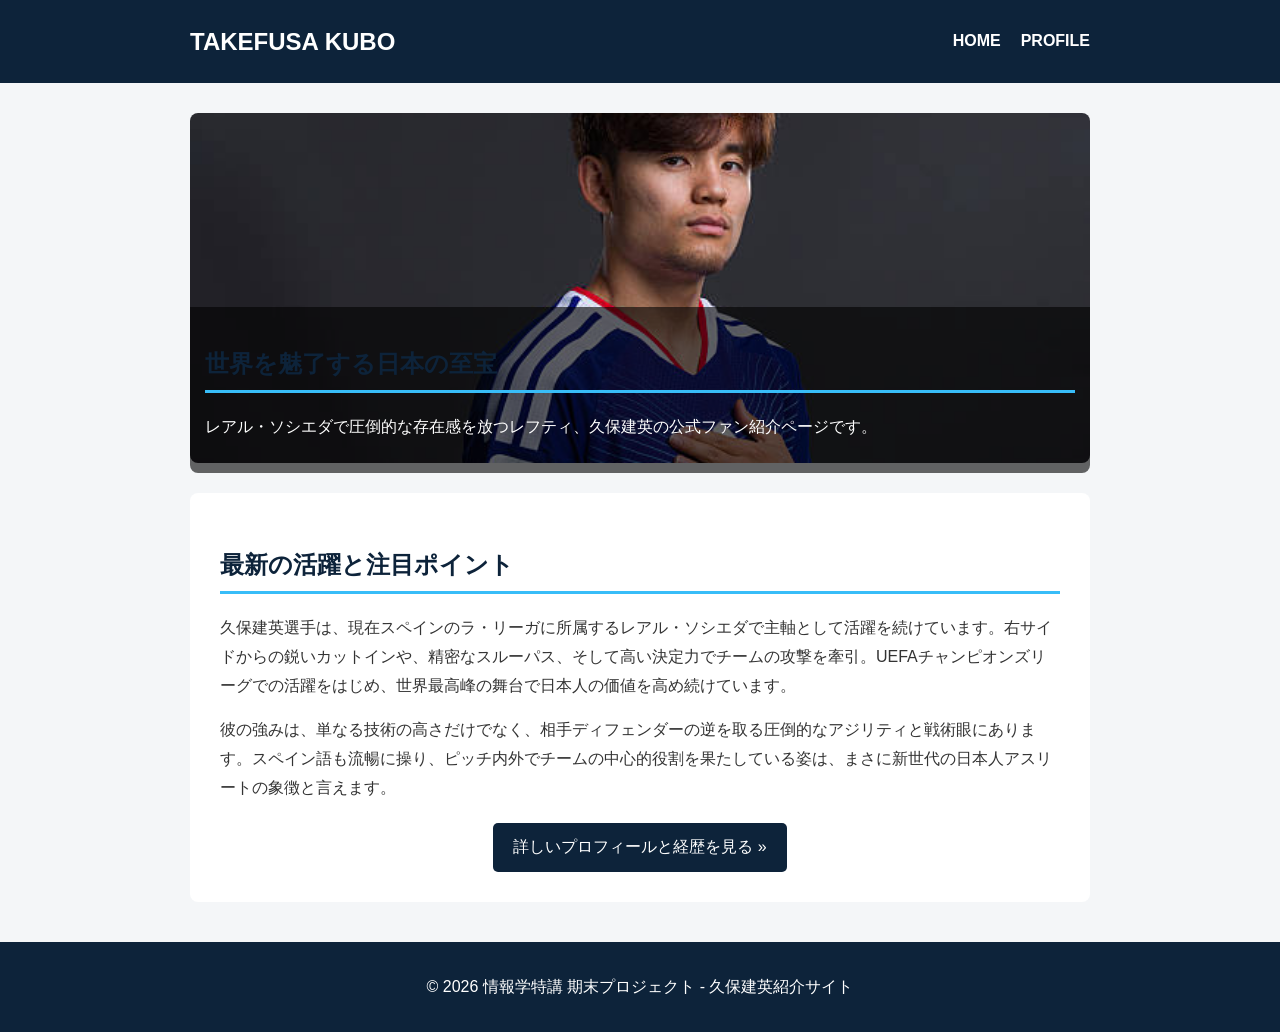
<file: index.html>
<!DOCTYPE html>
<html lang="ja">
<head>
    <meta charset="UTF-8">
    <meta name="viewport" content="width=device-width, initial-scale=1.0">
    <title>久保建英 FAN SITE | HOME</title>
    <link rel="stylesheet" href="style.css">
</head>
<body>

    <header>
        <div class="header-container">
            <h1>TAKEFUSA KUBO</h1>
            <nav>
                <ul>
                    <li><a href="index.html" class="active">HOME</a></li>
                    <li><a href="profile.html">PROFILE</a></li>
                </ul>
            </nav>
        </div>
    </header>

    <main>
        <section class="hero">
            <img src="images/hero.jpg" alt="久保建英選手" class="hero-img">
            <div class="hero-text">
                <h2>世界を魅了する日本の至宝</h2>
                <p>レアル・ソシエダで圧倒的な存在感を放つレフティ、久保建英の公式ファン紹介ページです。</p>
            </div>
        </section>

        <section class="content-section">
            <h2>最新の活躍と注目ポイント</h2>
            <p>
                久保建英選手は、現在スペインのラ・リーガに所属するレアル・ソシエダで主軸として活躍を続けています。右サイドからの鋭いカットインや、精密なスルーパス、そして高い決定力でチームの攻撃を牽引。UEFAチャンピオンズリーグでの活躍をはじめ、世界最高峰の舞台で日本人の価値を高め続けています。
            </p>
            <p>
                彼の強みは、単なる技術の高さだけでなく、相手ディフェンダーの逆を取る圧倒的なアジリティと戦術眼にあります。スペイン語も流暢に操り、ピッチ内外でチームの中心的役割を果たしている姿は、まさに新世代の日本人アスリートの象徴と言えます。
            </p>

            <div class="btn-container">
                <a href="profile.html" class="btn">詳しいプロフィールと経歴を見る &raquo;</a>
            </div>
        </section>
    </main>

    <footer>
        <p>&copy; 2026 情報学特講 期末プロジェクト - 久保建英紹介サイト</p>
    </footer>

</body>
</html>
</file>
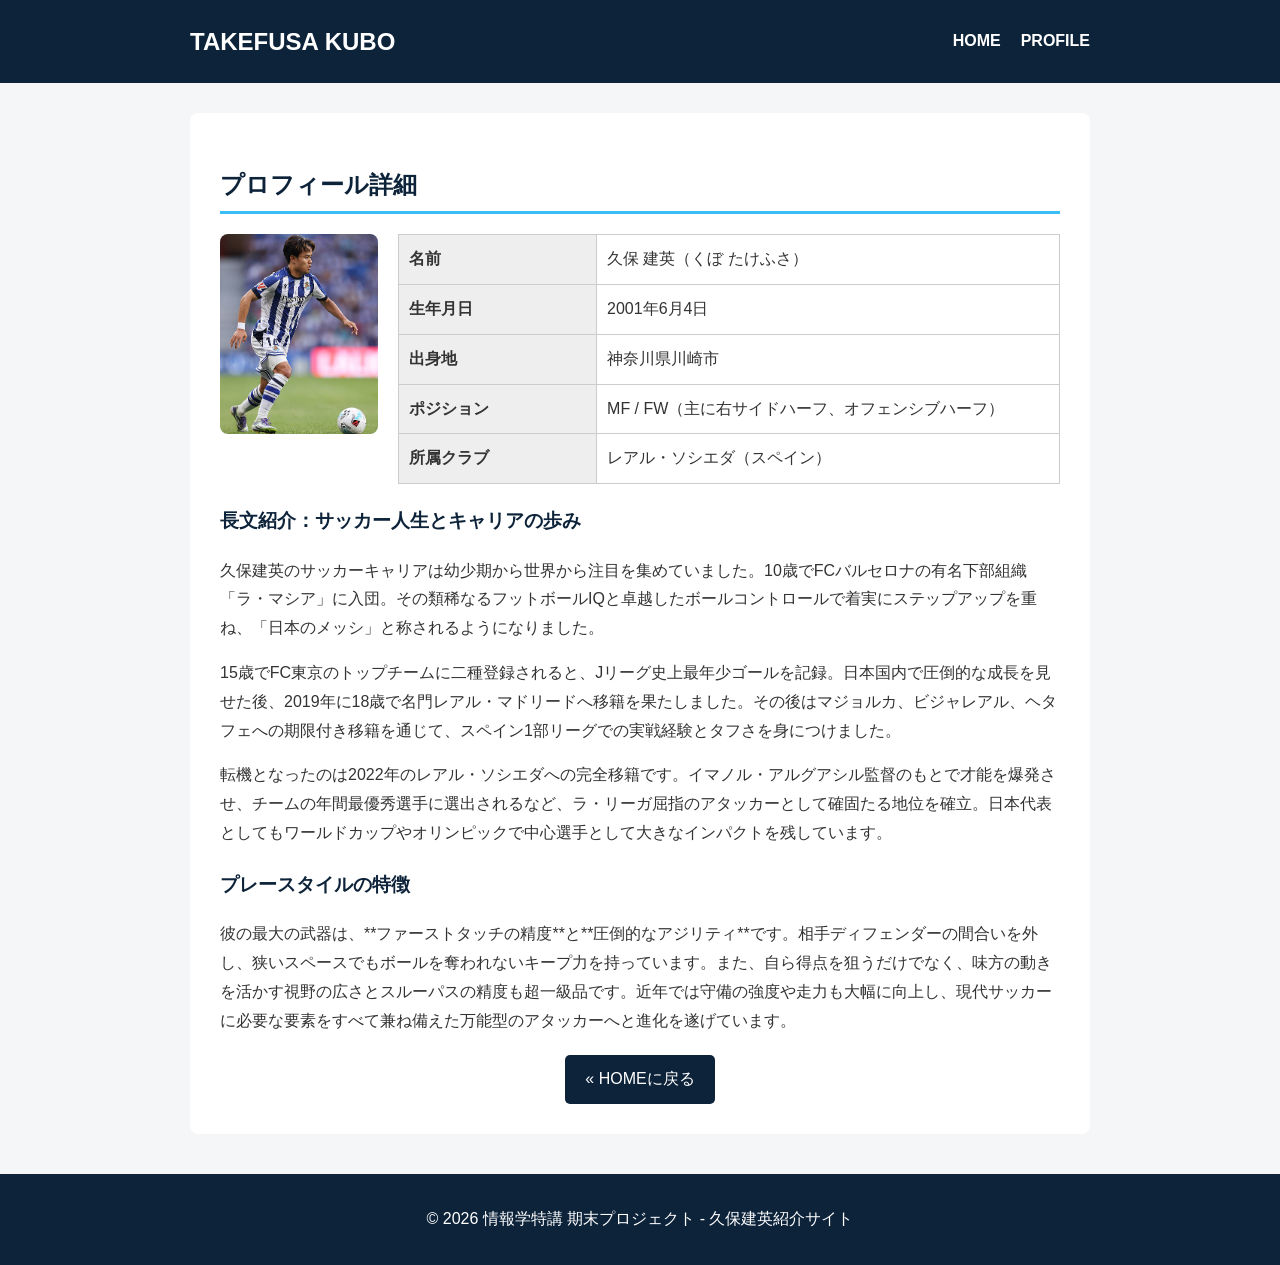
<file: profile.html>
<!DOCTYPE html>
<html lang="ja">
<head>
    <meta charset="UTF-8">
    <meta name="viewport" content="width=device-width, initial-scale=1.0">
    <title>久保建英 FAN SITE | PROFILE</title>
    <link rel="stylesheet" href="style.css">
</head>
<body>

    
    <header>
        <div class="header-container">
            <h1>TAKEFUSA KUBO</h1>
            <nav>
                <ul>
                    <li><a href="index.html">HOME</a></li>
                    <li><a href="profile.html" class="active">PROFILE</a></li>
                </ul>
            </nav>
        </div>
    </header>

    <main>
        <section class="content-section">
            <h2>プロフィール詳細</h2>
            
            <div class="profile-card">
                <img src="images/profile.jpg" alt="久保建英プロフィール画像" class="profile-img">
                <table class="profile-table">
                    <tr>
                        <th>名前</th>
                        <td>久保 建英（くぼ たけふさ）</td>
                    </tr>
                    <tr>
                        <th>生年月日</th>
                        <td>2001年6月4日</td>
                    </tr>
                    <tr>
                        <th>出身地</th>
                        <td>神奈川県川崎市</td>
                    </tr>
                    <tr>
                        <th>ポジション</th>
                        <td>MF / FW（主に右サイドハーフ、オフェンシブハーフ）</td>
                    </tr>
                    <tr>
                        <th>所属クラブ</th>
                        <td>レアル・ソシエダ（スペイン）</td>
                    </tr>
                </table>
            </div>

            <h3>長文紹介：サッカー人生とキャリアの歩み</h3>
            <p>
                久保建英のサッカーキャリアは幼少期から世界から注目を集めていました。10歳でFCバルセロナの有名下部組織「ラ・マシア」に入団。その類稀なるフットボールIQと卓越したボールコントロールで着実にステップアップを重ね、「日本のメッシ」と称されるようになりました。
            </p>
            <p>
                15歳でFC東京のトップチームに二種登録されると、Jリーグ史上最年少ゴールを記録。日本国内で圧倒的な成長を見せた後、2019年に18歳で名門レアル・マドリードへ移籍を果たしました。その後はマジョルカ、ビジャレアル、ヘタフェへの期限付き移籍を通じて、スペイン1部リーグでの実戦経験とタフさを身につけました。
            </p>
            <p>
                転機となったのは2022年のレアル・ソシエダへの完全移籍です。イマノル・アルグアシル監督のもとで才能を爆発させ、チームの年間最優秀選手に選出されるなど、ラ・リーガ屈指のアタッカーとして確固たる地位を確立。日本代表としてもワールドカップやオリンピックで中心選手として大きなインパクトを残しています。
            </p>

            <h3>プレースタイルの特徴</h3>
            <p>
                彼の最大の武器は、**ファーストタッチの精度**と**圧倒的なアジリティ**です。相手ディフェンダーの間合いを外し、狭いスペースでもボールを奪われないキープ力を持っています。また、自ら得点を狙うだけでなく、味方の動きを活かす視野の広さとスルーパスの精度も超一級品です。近年では守備の強度や走力も大幅に向上し、現代サッカーに必要な要素をすべて兼ね備えた万能型のアタッカーへと進化を遂げています。
            </p>

            <div class="btn-container">
                <a href="index.html" class="btn">&laquo; HOMEに戻る</a>
            </div>
        </section>
    </main>

    <footer>
        <p>&copy; 2026 情報学特講 期末プロジェクト - 久保建英紹介サイト</p>
    </footer>

</body>
</html>
</file>
<file: style.css>
body {
    font-family: sans-serif;
    line-height: 1.8;
    color: #333333;
    background-color: #f4f6f8;
    margin: 0;
    padding: 0;
}

/* ヘッダー（上の青い帯） */
header {
    background-color: #0d233a;
    color: white;
    padding: 20px;
}

.header-container {
    max-width: 900px;
    margin: 0 auto;
    display: flex;
    justify-content: space-between;
    align-items: center;
}

header h1 {
    margin: 0;
    font-size: 24px;
}

/* メニューのリンク */
nav ul {
    list-style: none;
    margin: 0;
    padding: 0;
    display: flex;
}

nav ul li {
    margin-left: 20px;
}

nav ul li a {
    color: white;
    text-decoration: none;
    font-weight: bold;
}

nav ul li a:hover {
    color: #38bdf8;
}

/* メイン部分のレイアウト */
main {
    max-width: 900px;
    margin: 30px auto;
    padding: 0 20px;
}

/* 枠で囲まれた白背景エリア */
.content-section {
    background-color: white;
    padding: 30px;
    border-radius: 8px;
    margin-bottom: 20px;
}

/* 見出し */
h2 {
    color: #0d233a;
    border-bottom: 3px solid #38bdf8;
    padding-bottom: 5px;
}

h3 {
    color: #0d233a;
    margin-top: 20px;
}

/* メイン画像（index.html） */
.hero {
    position: relative;
    margin-bottom: 20px;
}

.hero-img {
    width: 100%;
    height: 350px;
    object-fit: cover;
    border-radius: 8px;
}

.hero-text {
    position: absolute;
    bottom: 0;
    background-color: rgba(0, 0, 0, 0.6);
    color: white;
    width: 100%;
    padding: 15px;
    box-sizing: border-box;
    border-radius: 0 0 8px 8px;
}

/* プロフィール部分（profile.html） */
.profile-card {
    display: flex;
    gap: 20px;
    margin-bottom: 20px;
}

.profile-img {
    width: 200px;
    height: 200px;
    object-fit: cover;
    border-radius: 8px;
}

.profile-table {
    width: 100%;
    border-collapse: collapse;
}

.profile-table th, 
.profile-table td {
    border: 1px solid #cccccc;
    padding: 10px;
    text-align: left;
}

.profile-table th {
    background-color: #eee;
    width: 30%;
}

/* ボタンのデザイン */
.btn-container {
    text-align: center;
    margin-top: 20px;
}

.btn {
    display: inline-block;
    background-color: #0d233a;
    color: white;
    padding: 10px 20px;
    text-decoration: none;
    border-radius: 5px;
}

.btn:hover {
    background-color: #38bdf8;
    color: black;
}

/* フッター（一番下の帯） */
footer {
    text-align: center;
    padding: 15px;
    background-color: #0d233a;
    color: white;
    margin-top: 40px;
}
</file>
